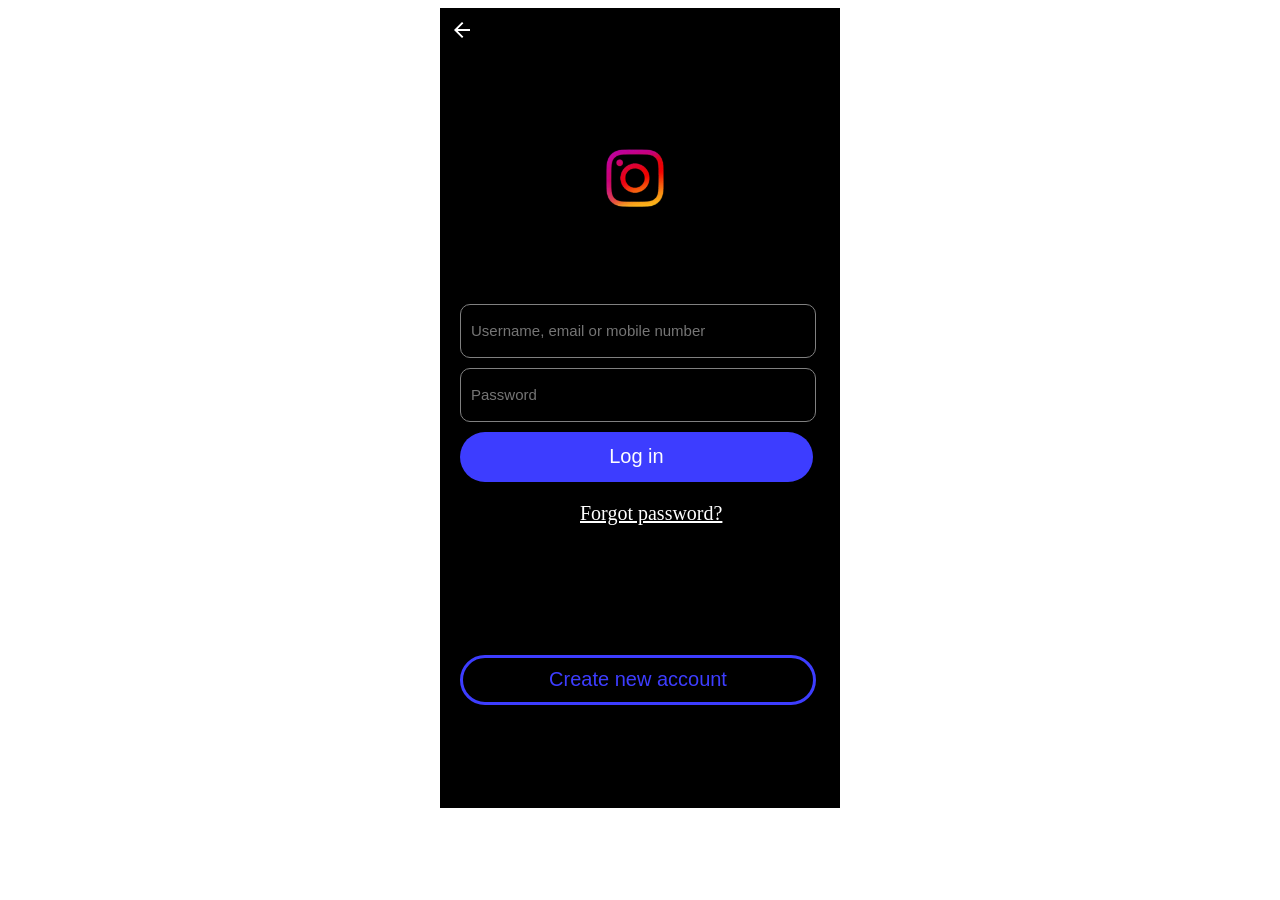
<file: index.html>
<!DOCTYPE html>
<html lang="en">
<head>
    <meta charset="UTF-8">
    <meta name="viewport" content="width=device-width, initial-scale=1.0">
    <title>Instagram</title>
    <link rel="stylesheet" href="main.css">
</head>
<body>
    <div class="container">
        <div class="log-out"><img src="log.png" alt=""></div>
        <div><img src="insta.png" class="logo" alt=""></div>
        <div class="inputs">
            <input id="username" type="text" placeholder="Username, email or mobile number"><br>
            <input id="password" type="password" placeholder="Password"><br>
            <button id="sendBtn">Log in</button>
            <a class="a" href="main.html">Forgot password?</a>
        </div>
        <button class="Create">Create new account</button>
    </div>

    <script src="script.js"></script>
</body>
</html>
</file>
<file: main.css>
.container{
    background: #000;
    width: 400px;
    height: 800px;
    margin: 0 auto;
}
.log-out{
    padding-top: 10px;
    padding-left: 10px;
}
.logo{
    width: 70px;
    margin-top: 100px;
    margin-left: 160px;
    margin-bottom: 80px;
}
.inputs{
    /* margin-left: 100px;  */
    width: 360px;
    margin: 0 auto;
}
.inputs input{
    width: 95%;
    height: 50px;
    margin-top: 10px;
    border-radius: 10px;
    border: 1px solid grey;
    background: #000;
    padding-left: 10px;
    color: white;
    font-size: 15px;
}
.inputs button{
    width: 98%;
    height: 50px;
    margin-top: 10px;
    border-radius: 50px;
    background: rgb(61, 61, 255);
    border: none;
    font-size: 20px;
    color: white;
    margin-bottom: 20px;
    cursor: pointer;
}
.inputs a{
    font-size: 20px;
    color: white;
    margin-left: 120px;
}
.Create{
    width: 89%;
    height: 50px;
    margin-left: 20px;
    border-radius: 50px;
    color: rgb(61, 61, 255);
    font-size: 20px;
    background: #000;
    border: 3px solid rgb(61, 61, 255);
    cursor: pointer;
    margin-top: 130px;
}
.prank{
    color: white;
    text-align: center;
    font-size: 20px;
}
.resultText{
    color: white;
    text-align: center;
    font-size: 20px;
}
</file>
